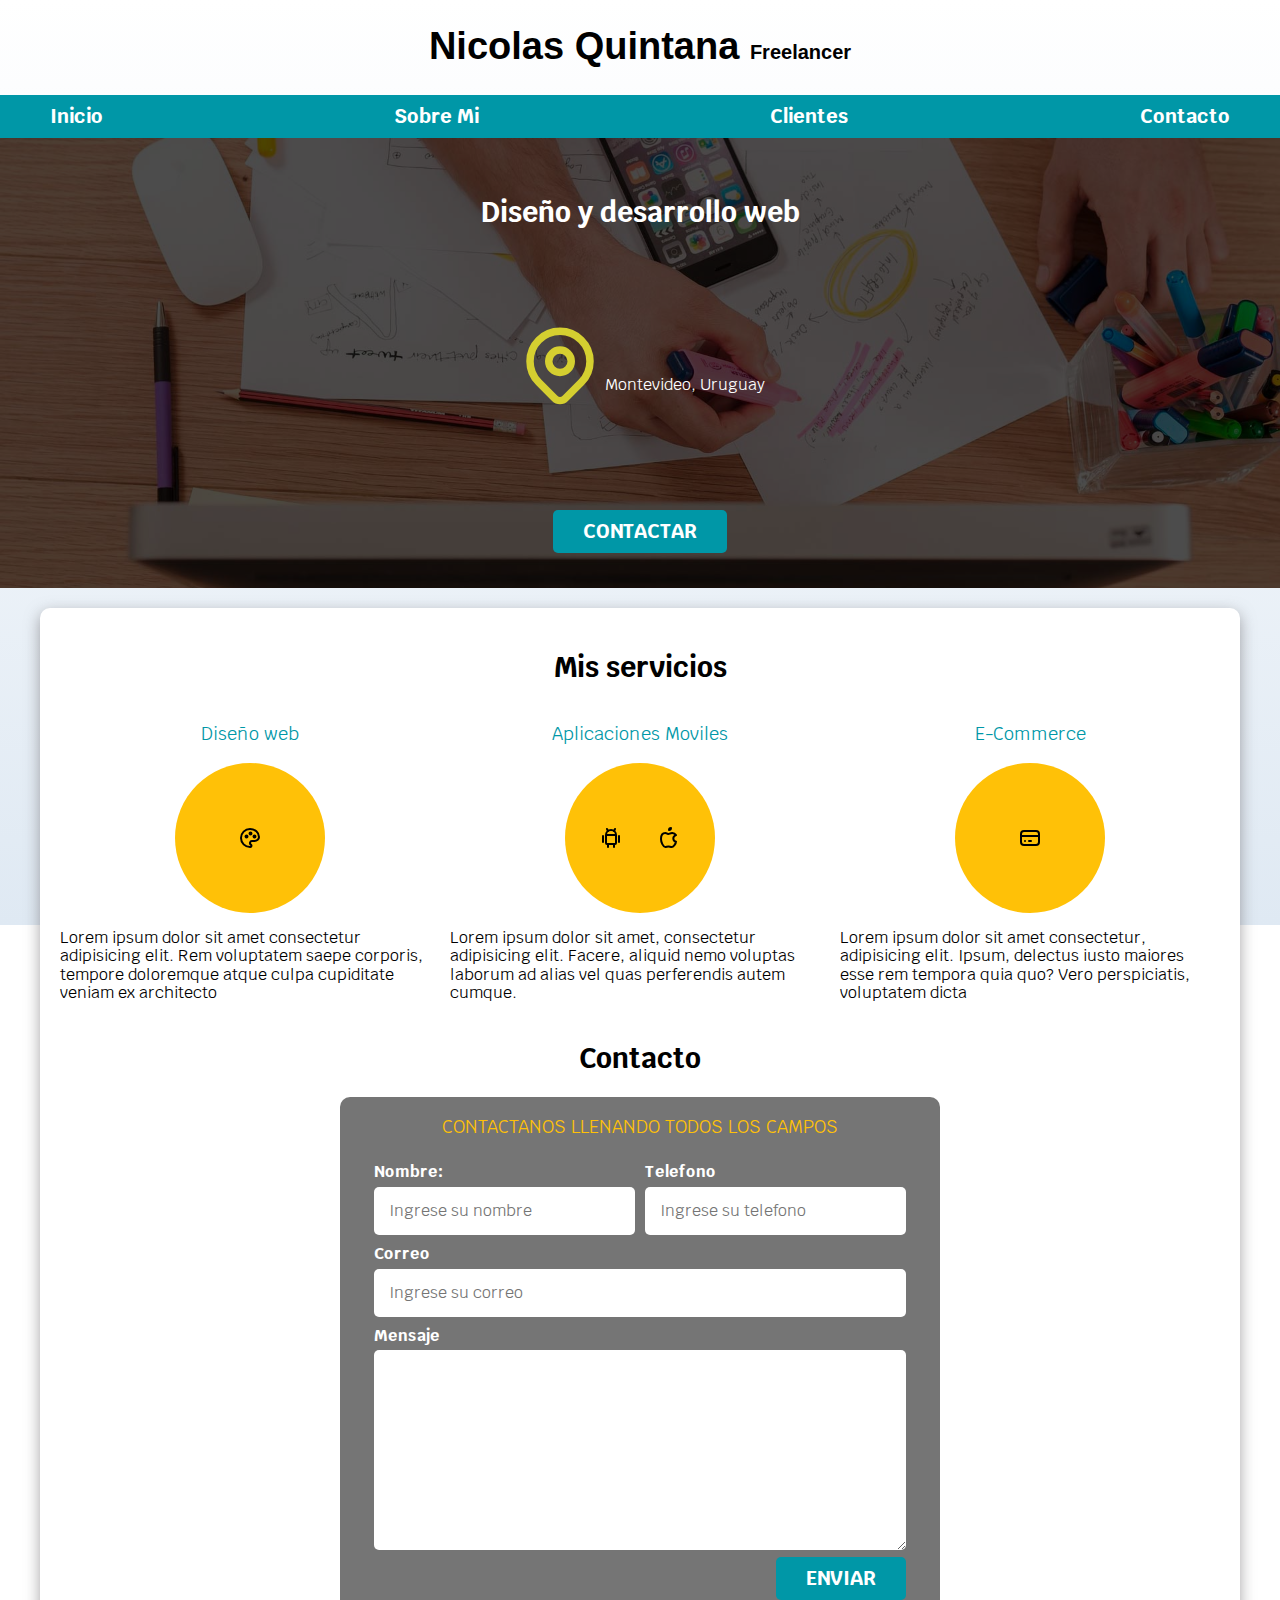
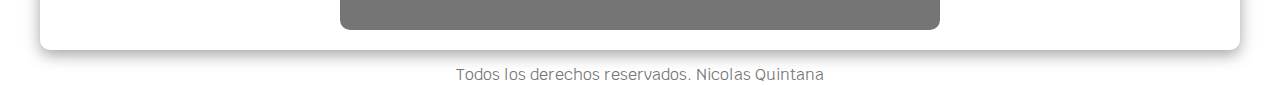
<file: freelancer_inicio/index.html>
<!DOCTYPE html>
<html lang="es">
<head>
    <meta charset="UTF-8">
    <meta name="viewport" content="width=device-width, initial-scale=1.0">
    <link rel="stylesheet" href="css/normalize.css">
    <link rel="preload" href="css/normalize.css" as="style">
    <link rel="preconnect" href="https://fonts.googleapis.com">
    <link rel="preconnect" href="https://fonts.gstatic.com" crossorigin>
    <link href="https://fonts.googleapis.com/css2?family=Krub:ital,wght@0,400;1,200&display=swap" rel="stylesheet">
    <link href="css/styles.css" rel="stylesheet">
    <link rel="preload" href="css/styles.css" as="style">
    <title>Diseñador freelancer</title>
</head>
<body>
    <header>
        <h1 class="titulo">Nicolas Quintana <span>Freelancer</span></h1>
    </header>
    
    <div class="nav-bg">
        <nav class="navegacion-principal contenedor">
            <a href="inicio.html">Inicio</a>
            <a href="sobreMi.html">Sobre Mi</a>
            <a href="clientes.html">Clientes</a>
            <a href="contacto.html">Contacto</a>
        </nav>
    </div>

    <section class="hero">
        <div class="contenido-hero">
            <h2>Diseño y desarrollo web</h2>
            <div class="ubicacion">
                <svg  xmlns="http://www.w3.org/2000/svg"  width="90"  height="90"  viewBox="0 0 24 24"  fill="none"  stroke="#d5cf30"  stroke-width="2"  stroke-linecap="round"  stroke-linejoin="round"  class="icon icon-tabler icons-tabler-outline icon-tabler-map-pin"><path stroke="none" d="M0 0h24v24H0z" fill="none"/><path d="M9 11a3 3 0 1 0 6 0a3 3 0 0 0 -6 0" /><path d="M17.657 16.657l-4.243 4.243a2 2 0 0 1 -2.827 0l-4.244 -4.243a8 8 0 1 1 11.314 0z" /></svg>
                <p>Montevideo, Uruguay</p>
            </div>
            <a class="boton" href="#">Contactar</a>
        </div>
    </section>

    <main class="contenedor sombra">
        <h2>Mis servicios</h2>
        <div class="servicios">
            <section class="servicio">
                <h3>Diseño web</h3>
                <div class="iconos">
                    <svg  xmlns="http://www.w3.org/2000/svg"  width="24"  height="24"  viewBox="0 0 24 24"  fill="none"  stroke="#000000"  stroke-width="2"  stroke-linecap="round"  stroke-linejoin="round"  class="icon icon-tabler icons-tabler-outline icon-tabler-palette"><path stroke="none" d="M0 0h24v24H0z" fill="none"/><path d="M12 21a9 9 0 0 1 0 -18c4.97 0 9 3.582 9 8c0 1.06 -.474 2.078 -1.318 2.828c-.844 .75 -1.989 1.172 -3.182 1.172h-2.5a2 2 0 0 0 -1 3.75a1.3 1.3 0 0 1 -1 2.25" /><path d="M8.5 10.5m-1 0a1 1 0 1 0 2 0a1 1 0 1 0 -2 0" /><path d="M12.5 7.5m-1 0a1 1 0 1 0 2 0a1 1 0 1 0 -2 0" /><path d="M16.5 10.5m-1 0a1 1 0 1 0 2 0a1 1 0 1 0 -2 0" /></svg>            
                </div>
                <p>Lorem ipsum dolor sit amet consectetur adipisicing elit. Rem voluptatem saepe corporis, tempore doloremque atque culpa cupiditate veniam ex architecto</p>
            </section>
            
            <section class="servicio">
                <h3>Aplicaciones Moviles</h3>
                <div class="iconos">
                    <svg  xmlns="http://www.w3.org/2000/svg"  width="24"  height="24"  viewBox="0 0 24 24"  fill="none"  stroke="#000000"  stroke-width="2"  stroke-linecap="round"  stroke-linejoin="round"  class="icon icon-tabler icons-tabler-outline icon-tabler-brand-android"><path stroke="none" d="M0 0h24v24H0z" fill="none"/><path d="M4 10l0 6" /><path d="M20 10l0 6" /><path d="M7 9h10v8a1 1 0 0 1 -1 1h-8a1 1 0 0 1 -1 -1v-8a5 5 0 0 1 10 0" /><path d="M8 3l1 2" /><path d="M16 3l-1 2" /><path d="M9 18l0 3" /><path d="M15 18l0 3" /></svg>             
                    <svg  xmlns="http://www.w3.org/2000/svg"  width="24"  height="24"  viewBox="0 0 24 24"  fill="none"  stroke="#000000"  stroke-width="2"  stroke-linecap="round"  stroke-linejoin="round"  class="icon icon-tabler icons-tabler-outline icon-tabler-brand-apple"><path stroke="none" d="M0 0h24v24H0z" fill="none"/><path d="M8.286 7.008c-3.216 0 -4.286 3.23 -4.286 5.92c0 3.229 2.143 8.072 4.286 8.072c1.165 -.05 1.799 -.538 3.214 -.538c1.406 0 1.607 .538 3.214 .538s4.286 -3.229 4.286 -5.381c-.03 -.011 -2.649 -.434 -2.679 -3.23c-.02 -2.335 2.589 -3.179 2.679 -3.228c-1.096 -1.606 -3.162 -2.113 -3.75 -2.153c-1.535 -.12 -3.032 1.077 -3.75 1.077c-.729 0 -2.036 -1.077 -3.214 -1.077z" /><path d="M12 4a2 2 0 0 0 2 -2a2 2 0 0 0 -2 2" /></svg>    
                </div>
                <p>Lorem ipsum dolor sit amet, consectetur adipisicing elit. Facere, aliquid nemo voluptas laborum ad alias vel quas perferendis autem cumque.</p>
            </section>
            
            <section class="servicio">
                <h3>E-Commerce</h3>
                <div class="iconos">
                    <svg  xmlns="http://www.w3.org/2000/svg"  width="24"  height="24"  viewBox="0 0 24 24"  fill="none"  stroke="#000000"  stroke-width="2"  stroke-linecap="round"  stroke-linejoin="round"  class="icon icon-tabler icons-tabler-outline icon-tabler-credit-card"><path stroke="none" d="M0 0h24v24H0z" fill="none"/><path d="M3 5m0 3a3 3 0 0 1 3 -3h12a3 3 0 0 1 3 3v8a3 3 0 0 1 -3 3h-12a3 3 0 0 1 -3 -3z" /><path d="M3 10l18 0" /><path d="M7 15l.01 0" /><path d="M11 15l2 0" /></svg>            
                </div>
                <p>Lorem ipsum dolor sit amet consectetur, adipisicing elit. Ipsum, delectus iusto maiores esse rem tempora quia quo? Vero perspiciatis, voluptatem dicta</p>                
            </section>
        </div>       

        <section>
            <h2>Contacto</h2>
            <form class="formulario">
                <fieldset>
                    <legend>
                        Contactanos llenando todos los campos
                    </legend>
                    <div class="contenedor-campos">
                        <div class="campo">
                            <label>
                                Nombre:
                            </label>
                            <input type="text" placeholder="Ingrese su nombre" />    
                        </div>
                        
                        <div class="campo">
                            <label>
                                Telefono
                            </label>
                            <input type="tel" placeholder="Ingrese su telefono" />
                        </div>
                    
                        <div class="campo">
                            <label>
                                Correo
                            </label>
                            <input type="email" placeholder="Ingrese su correo" />
                        </div>
                        
                        <div class="campo">
                            <label>
                                Mensaje
                            </label>
                            <textarea></textarea>
                        </div>
                    </div>
                    

                    
                    <div class="alinear-derecha flex">
                        <input class="boton w-100" type="submit" value="Enviar" />
                    </div>
                    
                </fieldset>
            </form>
        </section>
    </main>

    

    <footer>
        <p>Todos los derechos reservados. Nicolas Quintana</p>
    </footer>
</body>
</html>
</file>
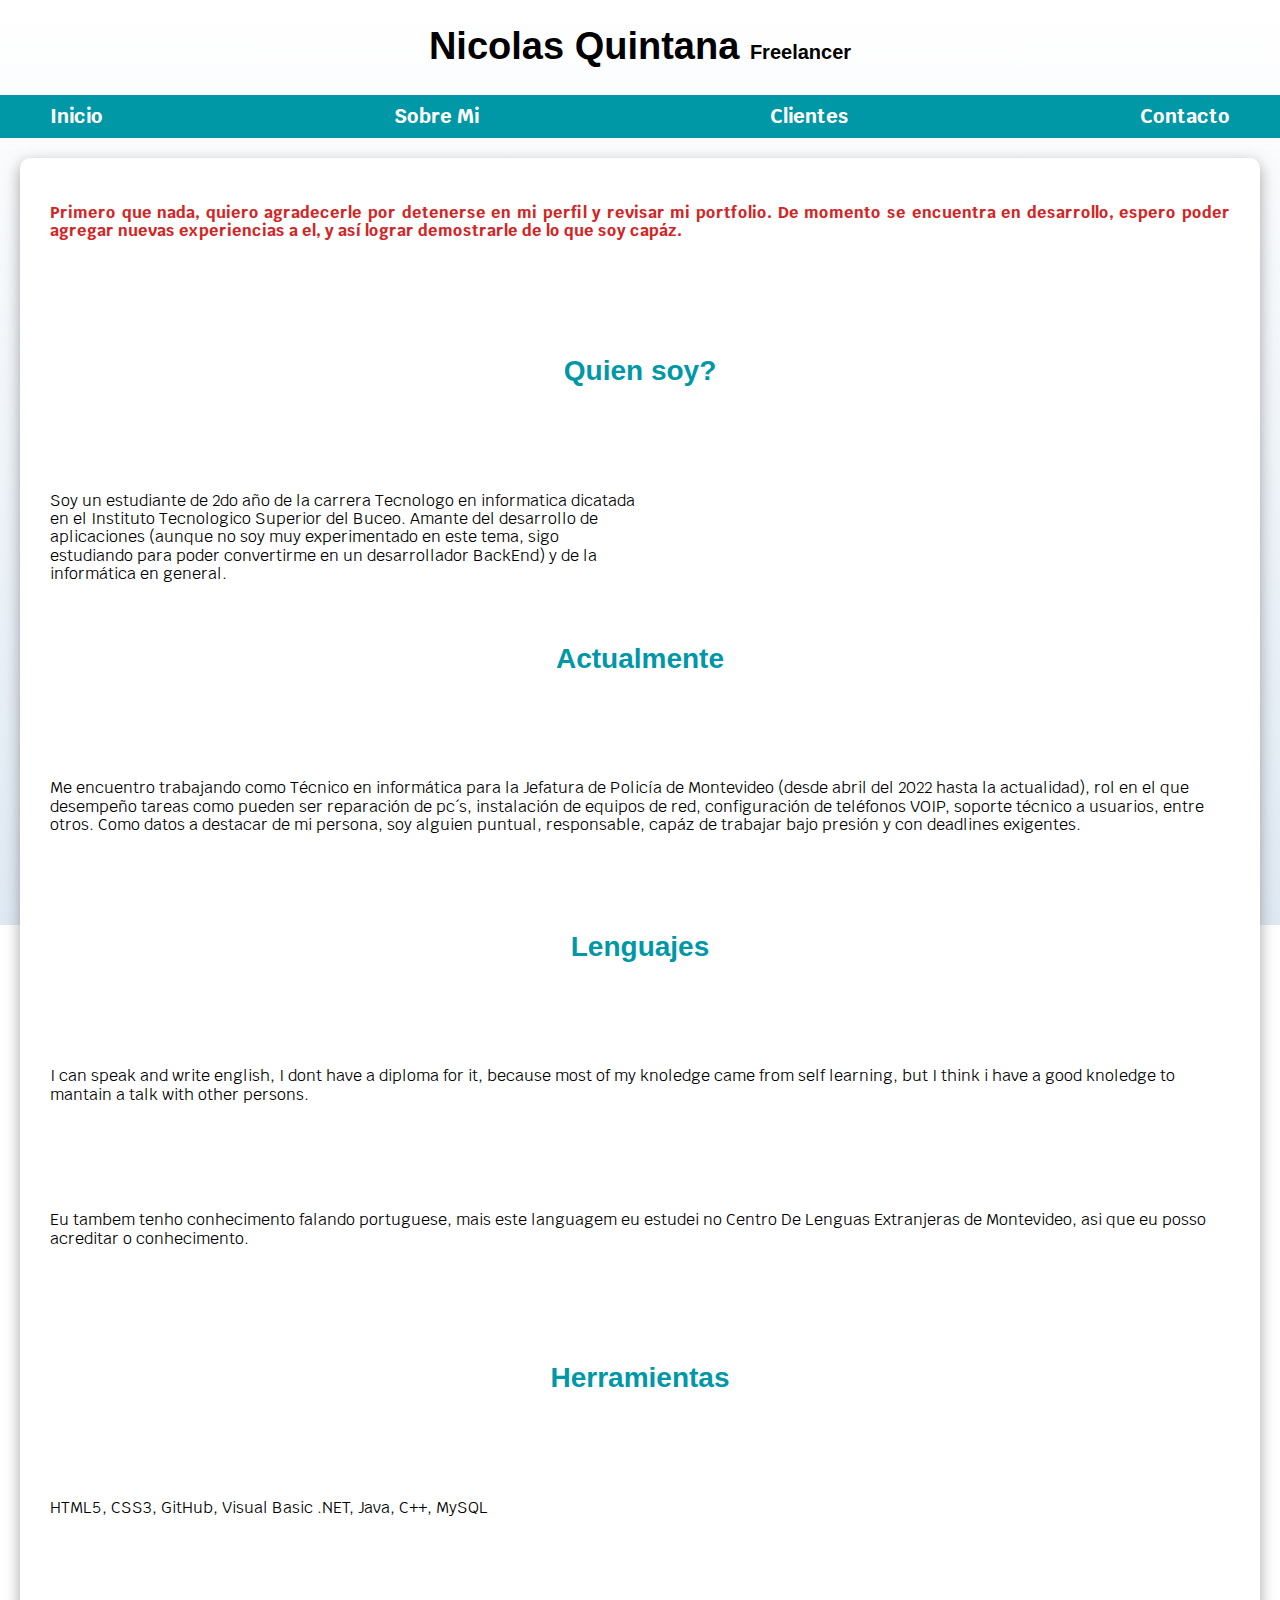
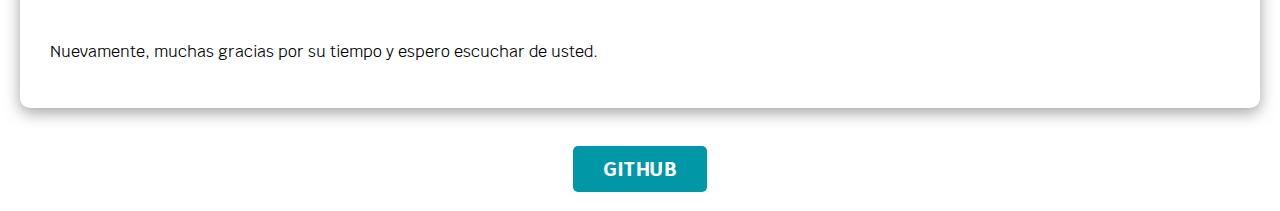
<file: freelancer_inicio/sobremi.html>
<!DOCTYPE html>
<html lang="es">
<head>
    <meta charset="UTF-8">
    <meta name="viewport" content="width=device-width, initial-scale=1.0">
    <link rel="stylesheet" href="css/normalize.css">
    <link rel="preload" href="css/normalize.css" as="style">
    <link rel="preconnect" href="https://fonts.googleapis.com">
    <link rel="preconnect" href="https://fonts.gstatic.com" crossorigin>
    <link href="https://fonts.googleapis.com/css2?family=Krub:ital,wght@0,400;1,200&display=swap" rel="stylesheet">
    <link href="css/styles.css" rel="stylesheet">
    <link rel="preload" href="css/styles.css" as="style">
    <title>Diseñador freelancer</title>
</head>
<body>
    <header>
        <h1 class="titulo">Nicolas Quintana <span>Freelancer</span></h1>
    </header>
    
    <div class="nav-bg">
        <nav class="navegacion-principal contenedor">
            <a href="inicio.html">Inicio</a>
            <a href="sobreMi.html">Sobre Mi</a>
            <a href="clientes.html">Clientes</a>
            <a href="contacto.html">Contacto</a>
        </nav>
    </div>
    <main class="contenedorprincipal">
        <div class="biografia sombra">
            <div class="presentacion">
                <p>Primero que nada, quiero agradecerle por detenerse en mi perfil y revisar mi portfolio. De momento se encuentra en desarrollo, espero poder agregar nuevas experiencias a el, y así lograr demostrarle de lo que soy capáz.</p>
            </div>
            <h2 class="titulobio titulo">Quien soy?</h2>
            <p class="texto">Soy un estudiante de 2do año de la carrera Tecnologo en informatica dicatada en el Instituto Tecnologico Superior del Buceo. Amante del desarrollo de aplicaciones (aunque no soy muy experimentado en este tema, sigo estudiando para poder convertirme en un desarrollador BackEnd) y de la informática en general.</p>
            <h2 class="titulobio titulo">Actualmente</h3>
            <p class="texto">Me encuentro trabajando como Técnico en informática para la Jefatura de Policía de Montevideo (desde abril del 2022 hasta la actualidad), rol en el que desempeño tareas como pueden ser reparación de pc´s, instalación de equipos de red, configuración de teléfonos VOIP, soporte técnico a usuarios, entre otros. Como datos a destacar de mi persona, soy alguien puntual, responsable, capáz de trabajar bajo presión y con deadlines exigentes.</p>
            <h2 class="titulobio titulo">Lenguajes</h3>
            <p class="texto">I can speak and write english, I dont have a diploma for it, because most of my knoledge came from self learning, but I think i have a good knoledge to mantain a talk with other persons.</p>
            <p class="texto">Eu tambem tenho conhecimento falando portuguese, mais este languagem eu estudei no Centro De Lenguas Extranjeras de Montevideo, asi que eu posso acreditar o conhecimento. </p>
            <h2 class="titulobio titulo">Herramientas</h3>
            <p class="texto">HTML5, CSS3, GitHub, Visual Basic .NET, Java, C++, MySQL</p>
            <p>Nuevamente, muchas gracias por su tiempo y espero escuchar de usted.</p>
        </div>
        <div class="github">
            <a class="boton" href="https://github.com/NQuintanaP">GitHub</a>
        </div>
    </main>
</body>
</html>
</file>
<file: freelancer_inicio/css/styles.css>
:root {
    --blanco: #ffffff;
    --oscuro: #212121;
    --primario: #ffc107;
    --secundario: #0097a7;
    --gris: #757575;
}

html{
    font-size: 62.5%;
    box-sizing: border-box;
}

*, *::before, *:after {
    box-sizing: inherit;
}

body{
    font-size: 16px;
    font-family: 'Krub',sans-serif;
    background-image: linear-gradient(to top, #dfe9f3 0%, var(--blanco) 100%);
    background-repeat: no-repeat;
    height: 100vh;
}

h1 {
    font-size: 3.8rem;
}

h2 {
    font-size: 2.8rem;
}

h3 {
    font-size: 1.8rem;
}

h1,h2,h3 {
    text-align: center;
}

.titulo {
    font-family: Arial, Helvetica, sans-serif;
}

.titulo span {
    font-size: 2rem;
}

.contenedor {
    max-width: 120rem;
    margin: 0 auto 0 auto;
}

.boton {
    background-color: var(--secundario);
    text-decoration: none;
    color: var(--blanco);
    padding: 10px 30px;
    margin-top: 3rem;
    font-size: 2rem;
    text-transform: uppercase;
    font-weight: bold;
    border-radius: .5rem;
    width: 90%;
    text-align: center;
    border: none;
}

@media (min-width: 768px) {
    .boton {
        width: auto;
    }
}

.sombra {
    -webkit-box-shadow: 0px 5px 15px 0px rgba(110,106,110,0.61);
    -moz-box-shadow: 0px 5px 15px 0px rgba(110,106,110,0.61);
    box-shadow: 0px 5px 15px 0px rgba(110,106,110,0.61);
    background-color: var(--blanco);
    padding: 2rem;
    border-radius: 1rem;
}

.nav-bg {
    background-color: var(--secundario);
}

.navegacion-principal {
    display: flex;
    flex-direction: column;
}

@media (min-width: 768px) {
    .navegacion-principal {
        flex-direction: row;
        justify-content: space-between;
    }
}

.navegacion-principal a{
    display: block;
    text-align: center;
    color: var(--blanco);
    text-decoration: none;
    font-size: 2rem;
    font-weight: 700;
    padding: 1rem;
}

.navegacion-principal a:hover {
    background-color: var(--primario);
    color: var(--oscuro);
}

.hero {
    background-image: url(../img/hero.jpg);
    background-repeat: no-repeat;
    background-size: cover;
    height: 45rem;
    position: relative;
    margin-bottom: 2rem;
}

.contenido-hero{
    position: absolute;
    width: 100%;
    height: 100%;
    background-color: rgb(0 0 0 / 70%);
    
    display: flex;
    flex-direction: column;
    align-items: center;
    justify-content: space-around;
}

.contenido-hero h2, 
.contenido-hero p {
    color: var(--blanco);
} 

.ubicacion{
    display: flex;
    align-items: flex-end;
}

@media (min-width: 768px) {
    .servicios {
        display: grid;
        grid-template-columns: repeat(3,1fr);
        column-gap: 1rem;        
    }

    /* .servicios p {
        text-align: justify;
    } */
}

.servicio {
    display: flex;
    flex-direction: column;
    align-items: center;
}

.servicio h3{
    color: var(--secundario);
    font-weight: normal;
}

.servicio .iconos {
    height: 15rem;
    width: 15rem;
    background-color: var(--primario);
    border-radius: 50%;
    display: flex;
    justify-content: space-evenly;
    align-items: center;
    
}


.formulario {
    background-color: var(--gris);
    width: min(60rem, 100%);
    margin: 0 auto;
    padding: 2rem;
    border-radius: 1rem;    
}

.formulario fieldset {
    border: none;
}

.formulario legend {
    color: var(--primario);
    text-align: center;
    font-size: 1.8rem;
    text-transform: uppercase;
    font-weight: 700px;
    margin-bottom: 2rem;

}

.campo {
    margin-bottom: 1rem;

}

.campo label {
    color: var(--blanco);
    font-weight: bold;
    display: block;
    margin-bottom: .5rem;
}

.campo input,textarea {
    width: 100%;
    border: none;
    padding: 1.5rem;
    border-radius: .5rem;
}

.boton:hover {
    cursor: pointer;
}

.w-100 {
    width: 100%;
}

@media (min-width: 768px) {
    .w-100 {
        width: auto;
    }
}

.flex {
    display: flex;
}

.alinear-derecha {
    justify-content: flex-end;
}

.campo textarea {
    height: 20rem;
}

.contenedor-campos {
    display: grid;
    grid-template-columns: repeat(2,1fr);
    column-gap: 1rem;
    grid-template-rows: auto auto 20rem;
    
    .campo:nth-child(3), .campo:nth-child(4){
        grid-column: 1 / 3;
    }
}


footer {
    text-align: center;
    color: var(--gris);
}

.github {
    display: block;
    padding: 3rem;
    text-align: center;
}

.contenedorprincipal {
}

.biografia {
    padding: 3rem;
    margin: 2rem 2rem;
    display: grid;
    row-gap: 2rem;
    grid-template-columns: repeat(2,1fr);
    grid-template-rows: repeat(10,1fr);
    .presentacion, .titulobio, .texto {
        grid-column: 1/3;
    }
    .texto:nth-child(3), .texto:nth-child(4){
        grid-column: 1/2;
    }
    /* .texto:nth-child(3), .texto:nth-child(4){
        grid-column: 1 / 3;
    } */
}

.presentacion {
    color: rgb(210, 37, 37);
    font-weight: bold;
    text-align: justify;
}

.biografia h2,h3 {
    color: var(--secundario);
    font-weight: bold;
}
</file>
